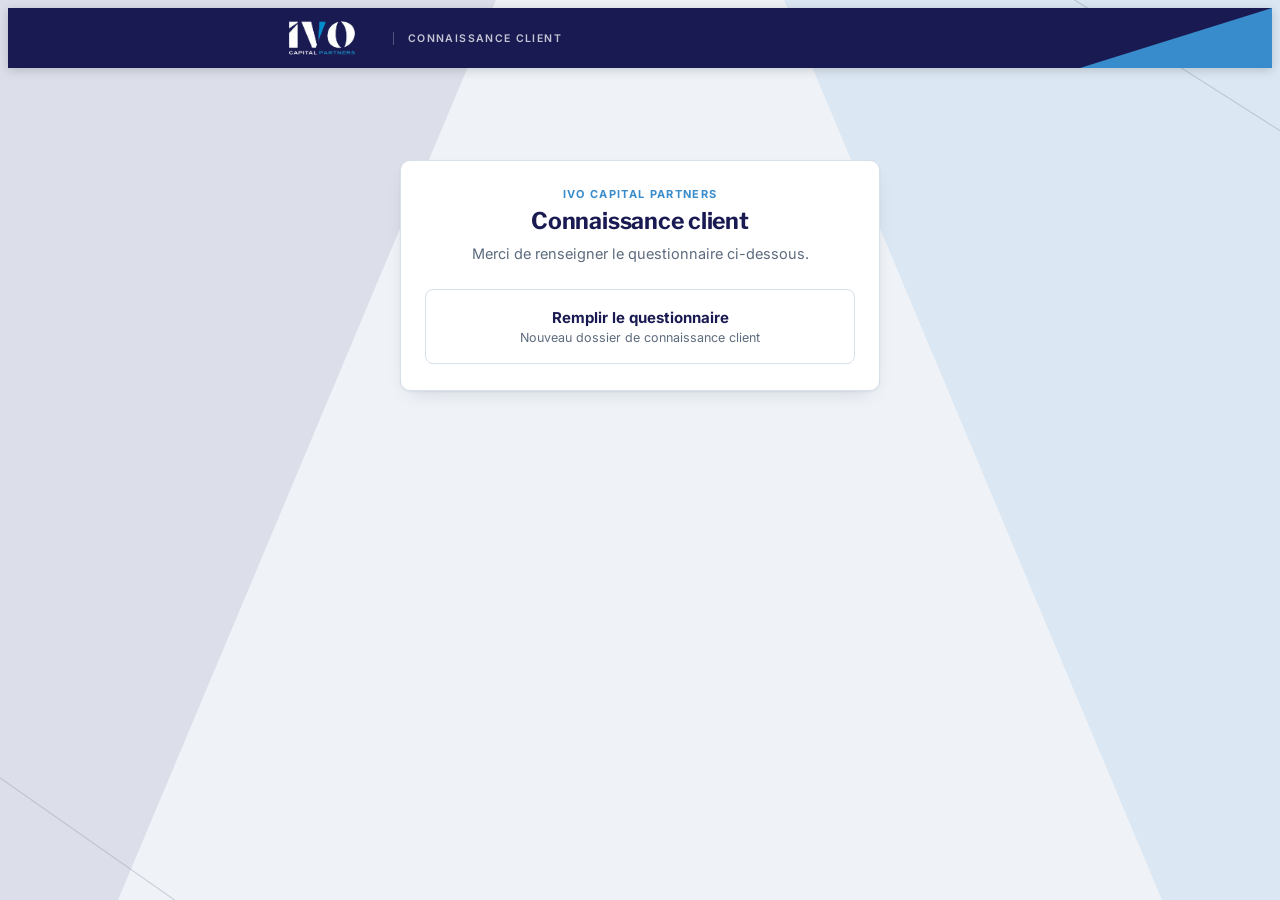
<file: index.html>
<!doctype html>
<html lang="fr">
<head>
<meta charset="utf-8">
<meta name="viewport" content="width=device-width, initial-scale=1, viewport-fit=cover">
<title>IVO Capital Partners — Connaissance client</title>
<link rel="stylesheet" href="lib/ivo-theme.css">
<link rel="stylesheet" href="https://fonts.googleapis.com/css2?family=Inter:wght@400;500;600;700;800&family=Libre+Franklin:wght@600;700;800&display=swap">
<style>
.landing{max-width:480px;margin:70px auto;text-align:center;}
.landing-links{display:flex;flex-direction:column;gap:12px;margin-top:24px;}
.landing-link{
  display:block;text-decoration:none;border:1.5px solid var(--border);border-radius:8px;
  padding:18px 20px;background:var(--surface);transition:border-color .12s ease;
}
.landing-link:hover{border-color:var(--navy);}
.landing-link .lt{font-weight:700;font-size:15px;color:var(--heading);margin-bottom:3px;}
.landing-link .ld{font-size:12.5px;color:var(--text-muted);}
</style>
</head>
<body>
<!-- ⚠ VOLONTAIREMENT PAS DE LIEN VERS conseiller/ NI espace-client/ ICI.
     Cette page est LA SEULE page publique du site (accès direct sans sous-URL).
     Le conseiller accède à conseiller/index.html par lien direct/favori, et
     chaque client existant reçoit le lien espace-client/index.html une fois
     son compte créé (voir supabase/schema-v2-portail-client.sql section 1 et
     la fonction linkAccount() de lib/conseiller-app.js). Si vous ajoutez un
     lien ici vers l'un des deux, il devient visible par n'importe quel
     visiteur du site — c'est un choix de sécurité/discrétion, pas un oubli. -->
<div id="topbar-placeholder"></div>
<div class="wrap">
  <div class="card landing">
    <div class="eyebrow">IVO Capital Partners</div>
    <h1 class="step-title">Connaissance client</h1>
    <p class="step-intro">Merci de renseigner le questionnaire ci-dessous.</p>
    <div class="landing-links">
      <a class="landing-link" href="client/index.html">
        <div class="lt">Remplir le questionnaire</div>
        <div class="ld">Nouveau dossier de connaissance client</div>
      </a>
    </div>
  </div>
</div>
<!-- ⚠ LIÉ À lib/ivo-theme.css (styles #topbar/.brand-badge) ET au fichier
     assets/logo-ivo-white.png, référencé de façon identique dans 3 autres
     fichiers (client/index.html, lib/conseiller-app.js, espace-client/index.html). -->
<script>
document.getElementById("topbar-placeholder").outerHTML =
  '<div id="topbar"><div class="topbar-inner">' +
  '<div class="brand-badge"><img src="assets/logo-ivo-white.png" alt="IVO Capital Partners"></div>' +
  '<div class="brand-context"><div class="brand-sub">Connaissance client</div></div>' +
  '</div></div>';
</script>
</body>
</html>
</file>
<file: lib/ivo-theme.css>
/* ==========================================================================
   COULEURS / VARIABLES / THEME CLAIR SOMBRE / PALETTE IVO
   (couleurs de marque : navy #191A51, bleu accent #398CCB)

   ⚠ --navy et --accent sont utilisés dans QUASIMENT TOUT ce fichier (bandeau,
   boutons, pastilles, bordures actives...) — les changer ici change toute
   l'appli d'un coup, c'est le but. MAIS ⚠ LIEN HORS CSS : la couleur du texte
   écrit dans le PDF final (lib/pdf-fill.js, variable "navy" dans la fonction
   fillAnnexe4, ligne avec "PDFLib.rgb(0.06, 0.1, 0.32)") est un navy très
   proche mais codé en dur séparément (le PDF ne peut pas lire ce fichier CSS)
   — si vous changez le navy de marque ici, pensez à ajuster aussi cette
   valeur RGB dans pdf-fill.js pour rester cohérent visuellement.
   ========================================================================== */
:root{
  --bg:#EFF3F8;
  --surface:#FFFFFF;
  --surface-2:#EDF1F6;
  --text:#0F1B2A;
  --text-muted:#5C6B7D;
  --navy:#191A51;
  --navy-strong:#101235;
  --heading:#191A51;
  --accent:#398CCB;
  --blue-soft:#EAF4FB;
  --blue-soft-border:#AED7EE;
  --border:#D8E0E9;
  --success:#2E7D5B;
  --success-soft:#E3F1EA;
  --danger:#B3452F;
  --danger-soft:#FBEAE5;
  --focus:#398CCB;
  --bg-pattern: url("data:image/svg+xml,%3Csvg xmlns='http://www.w3.org/2000/svg' viewBox='0 0 1600 1000'%3E%3Cpolygon points='0,0 640,0 220,1000 -160,1000' fill='%23191A51' opacity='0.09'/%3E%3Cpolygon points='1600,0 960,0 1380,1000 1760,1000' fill='%23398CCB' opacity='0.11'/%3E%3Cg stroke='%237C8A9B' stroke-width='1.2' fill='none' opacity='0.35'%3E%3Cline x1='-60' y1='760' x2='340' y2='1040'/%3E%3Cline x1='1220' y1='-40' x2='1660' y2='240'/%3E%3C/g%3E%3C/svg%3E");
  --shadow: 0 1px 2px rgba(16,24,38,.05), 0 8px 20px -10px rgba(16,24,38,.18);
}
/* --- MODE SOMBRE AUTOMATIQUE (dark mode, thème sombre système) --- */
@media (prefers-color-scheme: dark){
  :root:not([data-theme="light"]){
    --bg:#0A121D;
    --surface:#111B29;
    --surface-2:#16233A;
    --text:#E8EDF3;
    --text-muted:#93A1B0;
    --heading:#8FCBEC;
    --accent:#398CCB;
    --blue-soft:#141B3E;
    --blue-soft-border:#33507A;
    --border:#28394D;
    --success:#6FBE97;
    --success-soft:#173226;
    --danger:#E08669;
    --danger-soft:#331E17;
    --focus:#8FCBEC;
    --bg-pattern: url("data:image/svg+xml,%3Csvg xmlns='http://www.w3.org/2000/svg' viewBox='0 0 1600 1000'%3E%3Cpolygon points='0,0 640,0 220,1000 -160,1000' fill='%23398CCB' opacity='0.16'/%3E%3Cpolygon points='1600,0 960,0 1380,1000 1760,1000' fill='%23398CCB' opacity='0.13'/%3E%3Cg stroke='%23516480' stroke-width='1.2' fill='none' opacity='0.4'%3E%3Cline x1='-60' y1='760' x2='340' y2='1040'/%3E%3Cline x1='1220' y1='-40' x2='1660' y2='240'/%3E%3C/g%3E%3C/svg%3E");
    --shadow: 0 1px 2px rgba(0,0,0,.3), 0 8px 20px -10px rgba(0,0,0,.5);
  }
}
/* --- MODE SOMBRE FORCÉ (thème sombre choisi manuellement, data-theme="dark") --- */
:root[data-theme="dark"]{
  --bg:#0A121D;
  --surface:#111B29;
  --surface-2:#16233A;
  --text:#E8EDF3;
  --text-muted:#93A1B0;
  --heading:#8FCBEC;
  --accent:#398CCB;
  --blue-soft:#141B3E;
  --blue-soft-border:#33507A;
  --border:#28394D;
  --success:#6FBE97;
  --success-soft:#173226;
  --danger:#E08669;
  --danger-soft:#331E17;
  --focus:#8FCBEC;
  --bg-pattern: url("data:image/svg+xml,%3Csvg xmlns='http://www.w3.org/2000/svg' viewBox='0 0 1600 1000'%3E%3Cpolygon points='0,0 640,0 220,1000 -160,1000' fill='%23398CCB' opacity='0.16'/%3E%3Cpolygon points='1600,0 960,0 1380,1000 1760,1000' fill='%23398CCB' opacity='0.13'/%3E%3Cg stroke='%23516480' stroke-width='1.2' fill='none' opacity='0.4'%3E%3Cline x1='-60' y1='760' x2='340' y2='1040'/%3E%3Cline x1='1220' y1='-40' x2='1660' y2='240'/%3E%3C/g%3E%3C/svg%3E");
  --shadow: 0 1px 2px rgba(0,0,0,.3), 0 8px 20px -10px rgba(0,0,0,.5);
}

/* ==========================================================================
   BASE PAGE / FOND D'ÉCRAN / FOND EN DIAGONALE / TYPOGRAPHIE GÉNÉRALE
   ========================================================================== */
*{box-sizing:border-box;}
html,body{min-height:100%;}
body{
  background-color:var(--bg);
  background-image:var(--bg-pattern);
  background-size:cover;
  background-position:center top;
  background-attachment:fixed;
  background-repeat:no-repeat;
  color:var(--text);
  font-family:'Inter',-apple-system,BlinkMacSystemFont,'Segoe UI',sans-serif;
  padding:0;
}
h1,h2,h3,.display{
  font-family:'Libre Franklin','Inter',sans-serif;
  font-weight:700;
  letter-spacing:-.01em;
  text-wrap:balance;
  color:var(--heading);
}
/* .wrap = conteneur centré (largeur max) de TOUTES les pages
   ⚠ LIÉ À : le padding-top (22px) ci-dessous est aussi ce qui empêche le logo
   du bandeau (.brand-badge, plus bas) de chevaucher le contenu quand il
   déborde du bandeau — voir la note "⚠ LIÉ AU BANDEAU" sur .brand-badge.
   Si vous réduisez ce padding-top, re-testez que "Paris"/le contenu de la
   première étape ne touche plus le bas du logo. */
.wrap{max-width:760px;margin:0 auto;padding:22px 16px 60px;}
.tabular{font-variant-numeric:tabular-nums;}

/* ==========================================================================
   BANNIÈRE / EN-TÊTE / HEADER / TOPBAR / LOGO IVO / ENCOCHE BLEUE
   (le bandeau navy tout en haut de chaque page, avec le logo qui déborde
   et le triangle bleu clair — "l'encoche" — dans le coin droit)

   ⚠ CES 3 RÈGLES SONT LIÉES ENTRE ELLES (#topbar, .topbar-inner, .brand-badge)
   — ne changez JAMAIS une seule des trois sans vérifier les deux autres :
     1. #topbar doit garder "overflow:visible" sinon le logo est coupé net
        au lieu de déborder proprement au-dessus/en-dessous du bandeau.
     2. .topbar-inner{height:60px} = la hauteur RÉELLE et VISIBLE du bandeau
        navy. C'est CETTE valeur qui définit la hauteur du bandeau, pas
        .brand-badge.
     3. .brand-badge{height:92px} = la hauteur du LOGO, volontairement plus
        grande que le bandeau (92 > 60) pour qu'il déborde ("effet logo qui
        sort du cadre"). L'écart (92-60=32, donc 16px de débordement en haut
        ET 16px en bas) doit rester inférieur au padding-top de .wrap
        (22px, voir plus haut) sinon le logo chevauche le contenu de la page.
     Aussi lié : le bandeau imprimé (règle "@media print" tout en bas de ce
     fichier) redéfinit .brand-badge à 44px et #topbar en position statique —
     si vous changez les valeurs normales ici, vérifiez si le bloc @media
     print doit changer aussi.
   ========================================================================== */
#topbar{background:var(--navy);position:sticky;top:env(safe-area-inset-top,0px);z-index:10;box-shadow:0 2px 10px rgba(0,0,0,.18);overflow:visible;}
/* #topbar::after = l'encoche / le triangle bleu clair en diagonale, coin haut-droit
   (pas de lien de taille avec le logo — indépendant, juste décoratif) */
#topbar::after{content:"";position:absolute;top:0;right:0;bottom:0;width:clamp(80px,15vw,240px);background:var(--accent);clip-path:polygon(100% 0, 100% 100%, 0 100%);}
/* .topbar-inner height:60px = ⚠ LIÉ À .brand-badge height:92px (voir bloc au-dessus) */
.topbar-inner{max-width:760px;margin:0 auto;height:60px;padding:0 16px;display:flex;align-items:center;gap:11px;position:relative;z-index:1;}
/* .brand-badge = le cadre du logo IVO (celui qui déborde volontairement du bandeau)
   ⚠ LIÉ À .topbar-inner height:60px ET à .wrap padding-top:22px (voir plus haut) */
.brand-badge{height:92px;display:flex;align-items:center;flex-shrink:0;}
/* l'image du logo elle-même : ⚠ LIÉE au fichier assets/logo-ivo-white.png —
   ce même chemin est répété dans 4 fichiers (index.html racine, client/index.html,
   lib/conseiller-app.js et espace-client/index.html, tous via renderTopbar()) ;
   si vous renommez ou déplacez ce fichier PNG, mettez à jour les 4 endroits. */
.brand-badge img{height:100%;width:auto;display:block;}
.brand-badge span{color:#fff;font-family:'Libre Franklin',sans-serif;font-weight:800;font-size:13.5px;letter-spacing:.02em;}
/* .brand-context = le petit texte à droite du logo ("Connaissance client", "Espace conseiller", "Espace client") */
.brand-context{padding-left:14px;margin-left:14px;border-left:1px solid rgba(255,255,255,.25);}
.brand-name{font-family:'Libre Franklin',sans-serif;font-weight:700;font-size:14.5px;color:#fff;line-height:1.2;}
.brand-sub{font-size:10.5px;letter-spacing:.13em;color:rgba(255,255,255,.75);text-transform:uppercase;font-weight:600;}

/* ==========================================================================
   BARRE DE PROGRESSION / ÉTAPES / PASTILLES DU QUESTIONNAIRE
   (les ronds numérotés 1-8 en haut du questionnaire client)
   ========================================================================== */
.progress{display:flex;gap:4px;margin-bottom:30px;overflow-x:auto;padding-bottom:4px;}
.progress::-webkit-scrollbar{height:0;}
.pstep{
  flex:1;min-width:64px;text-align:center;cursor:pointer;border:none;background:none;
  padding:0;display:flex;flex-direction:column;align-items:center;gap:6px;
}
/* .pdot = la pastille ronde elle-même (grise = à faire, navy = en cours, verte = fait) */
.pdot{width:26px;height:26px;border-radius:50%;border:2px solid var(--border);display:flex;align-items:center;justify-content:center;font-size:11px;font-weight:700;color:var(--text-muted);background:var(--surface);transition:all .15s ease;}
.pstep.active .pdot{border-color:var(--navy);background:var(--navy);color:#fff;}
.pstep.done .pdot{border-color:var(--success);background:var(--success);color:#fff;}
.plabel{font-size:10px;color:var(--text-muted);line-height:1.2;max-width:70px;}
.pstep.active .plabel{color:var(--heading);font-weight:600;}
/* ⚠ .pbar-track / .pbar-fill (barre fine sous les pastilles) ne servent plus
   qu'à client/index-version-classique.html : la version actuelle du
   questionnaire n'affiche que la barre .iprog, dans la carte. À supprimer le
   jour où la version classique est supprimée. */
.pbar-track{height:3px;background:var(--border);border-radius:3px;margin:-19px 0 0;position:relative;z-index:-1;}
.pbar-fill{height:3px;background:var(--navy);border-radius:3px;transition:width .2s ease;}

/* ==========================================================================
   CARTE / CARD BLANCHE / BLOC PRINCIPAL / ENCADRÉ DE CONTENU
   (le grand bloc blanc arrondi qui contient chaque étape/écran)
   ========================================================================== */
.card{
  background:var(--surface);border:1px solid var(--border);border-radius:10px;
  padding:26px 24px;box-shadow:var(--shadow);
}
/* .eyebrow = le petit texte bleu en majuscules au-dessus du titre */
.eyebrow{font-size:11px;letter-spacing:.12em;text-transform:uppercase;color:var(--accent);font-weight:700;margin-bottom:6px;}
.step-title{font-size:23px;margin:0 0 8px;}
.step-intro{color:var(--text-muted);font-size:14.5px;line-height:1.55;margin:0 0 24px;}

/* ==========================================================================
   CHAMPS DE FORMULAIRE / INPUTS / LABELS / SAISIE
   ========================================================================== */
.field{margin-bottom:20px;}
.field-row{display:grid;grid-template-columns:1fr 1fr;gap:14px;}
@media (max-width:520px){.field-row{grid-template-columns:1fr;}}
label.flabel{display:block;font-size:13px;font-weight:600;margin-bottom:6px;color:var(--text);}
label.flabel .opt{color:var(--text-muted);font-weight:400;}
input[type=text],input[type=number],input[type=email],input[type=tel],input[type=date],select,textarea{
  width:100%;padding:10px 12px;border:1px solid var(--border);border-radius:5px;
  background:var(--surface);color:var(--text);font-size:14px;font-family:inherit;
}
textarea{resize:vertical;min-height:64px;}
input:focus,select:focus,textarea:focus{outline:2px solid var(--focus);outline-offset:1px;border-color:var(--focus);}
.suffix-wrap{position:relative;}
.suffix-wrap input{padding-right:38px;}
/* .suffix = le petit texte "€", "%", etc. collé à droite d'un champ */
.suffix{position:absolute;right:12px;top:50%;transform:translateY(-50%);font-size:12.5px;color:var(--text-muted);font-weight:600;}

/* ==========================================================================
   ENCART D'INFO / BULLE D'AIDE / TOOLTIP BLEU
   ========================================================================== */
.info{
  display:flex;gap:9px;background:var(--blue-soft);border-left:3px solid var(--navy);
  border-radius:4px;padding:10px 12px;margin-top:8px;font-size:12.5px;color:var(--text-muted);line-height:1.5;
}
.info b{color:var(--text);}
.info .ic{flex-shrink:0;font-size:13px;}

/* ==========================================================================
   CHIPS / PASTILLES DE CHOIX / BOUTONS RONDS DE SÉLECTION
   ========================================================================== */
.chips{display:flex;gap:8px;flex-wrap:wrap;}
.chip{
  padding:8px 15px;border-radius:6px;border:1.5px solid var(--border);background:var(--surface);
  font-size:13.5px;font-weight:600;cursor:pointer;color:var(--text);transition:all .12s ease;
}
.chip:hover{border-color:var(--navy);}
.chip.on{background:var(--navy);border-color:var(--navy);color:#fff;}

/* ==========================================================================
   CARTES DE CHOIX / OPTIONS À COCHER / OPTCARD
   (ex : profil de perte max, personne physique/morale, etc.)
   ========================================================================== */
.optcard{
  border:1.5px solid var(--border);border-radius:6px;padding:14px 16px;margin-bottom:10px;cursor:pointer;
  transition:all .12s ease;background:var(--surface);
}
.optcard:hover{border-color:var(--navy);}
.optcard.on{border-color:var(--heading);background:var(--blue-soft);box-shadow:0 0 0 1px var(--heading) inset;}
.optcard .ot{font-weight:700;font-size:14px;margin-bottom:2px;}
.optcard .od{font-size:12.5px;color:var(--text-muted);line-height:1.4;}

/* ==========================================================================
   ÉCRANS INSTRUMENT PAR INSTRUMENT / QUESTION DE CONNAISSANCE + OPÉRATIONS
   .iprog = la petite barre "Question 3 sur 8" en haut de CHAQUE écran du
   questionnaire (toutes les étapes sauf Patrimoine et Bilan).
   ⚠ LIÉ À client/index.html (renderStep() pour .iprog, instrumentBody() pour
   .qa-opts, .qa-opt, .qa-idk) et à client/index-version-classique.html
   (ancienne version, qui utilise les mêmes classes). Les boutons "Aucune /
   1 à 4 / 5 ou plus" des opérations réutilisent la classe générique .chip.
   ========================================================================== */
.iprog{display:flex;align-items:center;gap:12px;margin:0 0 14px;font-size:12px;font-weight:600;color:var(--text-muted);}
.iprog-bar{flex:1;height:4px;border-radius:2px;background:var(--border);overflow:hidden;}
.iprog-bar i{display:block;height:4px;background:var(--accent);border-radius:2px;}
.qa-opts{display:flex;flex-direction:column;gap:8px;margin-top:6px;}
.qa-opt{text-align:left;padding:12px 14px;font-size:14px;line-height:1.4;border-radius:8px;border:1.5px solid var(--border);background:var(--surface);color:var(--text);cursor:pointer;font-family:inherit;}
.qa-opt:hover{border-color:var(--navy);}
.qa-opt.on{border-color:var(--navy);background:var(--blue-soft);color:var(--heading);font-weight:600;}
.qa-opt.qa-idk{color:var(--text-muted);font-size:13px;}
.qa-opt.qa-idk.on{color:var(--heading);}

/* ==========================================================================
   CLASSEMENT / DRAG AND DROP / GLISSER-DÉPOSER DES OBJECTIFS
   (étape "Vos objectifs et votre horizon", liste réordonnable à la souris/au doigt)
   ========================================================================== */
.ranklist{display:flex;flex-direction:column;gap:8px;}
.rankitem{display:flex;align-items:center;gap:12px;background:var(--blue-soft);border:1px solid var(--blue-soft-border);border-radius:5px;padding:10px 12px;position:relative;}
.rankitem.dragging{z-index:20;box-shadow:0 8px 20px -6px rgba(16,24,38,.35);cursor:grabbing;}
.rankitem.rank-shifting{transition:transform .15s ease;}
/* .rankhandle = la poignée ⠿ pour glisser une ligne */
.rankhandle{cursor:grab;touch-action:none;color:var(--text-muted);font-size:16px;line-height:1;flex-shrink:0;padding:4px 2px;user-select:none;}
.rankhandle:hover{color:var(--heading);}
.rankhandle-inline{font-size:13px;}
.ranknum{width:24px;height:24px;border-radius:50%;background:var(--navy);color:#fff;font-size:12px;font-weight:700;display:flex;align-items:center;justify-content:center;flex-shrink:0;}
.ranktext{flex:1;font-size:13.5px;font-weight:600;}
.rankbtns{display:flex;gap:4px;}
.rankbtns button{width:26px;height:26px;border-radius:4px;border:1px solid var(--border);background:var(--surface);color:var(--text);cursor:pointer;font-size:13px;}
.rankbtns button:disabled{opacity:.3;cursor:default;}

/* ==========================================================================
   PASTILLE STATISTIQUE / STAT TILE
   ========================================================================== */
.stattile{display:flex;justify-content:space-between;align-items:center;background:var(--blue-soft);border:1px solid var(--blue-soft-border);border-radius:6px;padding:14px 16px;margin:18px 0 6px;}
.stattile .sl{font-size:12.5px;color:var(--text-muted);font-weight:600;}
.stattile .sv{font-size:20px;font-weight:800;color:var(--heading);}
.stattile .sv small{font-size:12px;color:var(--text-muted);font-weight:600;}

/* ==========================================================================
   BOUTONS / BTN / NAVIGATION SUIVANT-PRÉCÉDENT
   ========================================================================== */
.navrow{display:flex;justify-content:space-between;align-items:center;margin-top:28px;gap:10px;}
.btn{padding:11px 22px;border-radius:6px;font-size:14px;font-weight:700;cursor:pointer;border:none;font-family:inherit;}
.btn-primary{background:var(--navy);color:#fff;}
.btn-primary:hover{background:var(--navy-strong);}
.btn-ghost{background:none;color:var(--text-muted);border:1.5px solid var(--border);}
.btn-ghost:hover{color:var(--text);border-color:var(--text-muted);}
.btn-gold{background:var(--accent);color:#fff;}
.btn-gold:hover{opacity:.88;}
.btn:disabled{opacity:.45;cursor:default;}

/* ==========================================================================
   ÉCRAN D'INTRODUCTION / ACCUEIL DU QUESTIONNAIRE / LISTE À PUCES NUMÉROTÉES
   ========================================================================== */
.intro-list{display:flex;flex-direction:column;gap:10px;margin:20px 0 26px;}
.intro-item{display:flex;gap:10px;align-items:flex-start;font-size:13.5px;color:var(--text-muted);}
.intro-item .n{width:22px;height:22px;border-radius:50%;background:var(--blue-soft);color:var(--heading);font-weight:700;font-size:11px;display:flex;align-items:center;justify-content:center;flex-shrink:0;margin-top:1px;}
.pill{display:inline-flex;align-items:center;gap:6px;background:var(--blue-soft);border:1px solid var(--blue-soft-border);border-radius:5px;padding:5px 12px;font-size:11.5px;font-weight:600;color:var(--text-muted);}

/* ==========================================================================
   RÉCAPITULATIF FINAL / RECAP / TABLEAU DE SYNTHÈSE / PROFIL DE RISQUE
   (dernière étape du questionnaire client, avant envoi)
   ========================================================================== */
.recap-sec{border:1px solid var(--border);border-radius:6px;margin-bottom:14px;overflow:hidden;}
.recap-head{display:flex;justify-content:space-between;align-items:center;padding:13px 16px;background:var(--blue-soft);cursor:pointer;}
.recap-head h3{font-size:14px;margin:0;}
.recap-head a{font-size:12px;color:var(--heading);font-weight:700;text-decoration:none;}
.recap-body{padding:14px 16px;font-size:13px;line-height:1.7;}
.recap-body table{width:100%;border-collapse:collapse;}
.recap-body td{padding:3px 0;font-size:13px;vertical-align:top;}
.recap-body td.k{color:var(--text-muted);width:52%;}
.recap-body td.v{font-weight:600;text-align:right;}
.kdiv{overflow-x:auto;}

/* --- CARTE PROFIL DE RISQUE (prudent / équilibré / dynamique / discrétionnaire) --- */
.profilecard{border-radius:6px;padding:20px;margin:6px 0 18px;border:1.5px solid var(--blue-soft-border);background:var(--blue-soft);}
.profilecard .pname{font-family:'Libre Franklin',sans-serif;font-weight:800;font-size:19px;color:var(--heading);margin-bottom:6px;}
.profilecard p{font-size:13px;color:var(--text);line-height:1.55;margin:0;}
.disclaimer{font-size:11.5px;color:var(--text-muted);margin-top:10px;font-style:italic;}

/* --- CASE À COCHER FINALE (certification / consentement) --- */
.checkline{display:flex;gap:10px;align-items:flex-start;background:var(--surface-2);border-radius:5px;padding:12px 14px;margin:18px 0;font-size:13px;line-height:1.5;}
.checkline input{margin-top:2px;}

/* ==========================================================================
   NOTIFICATION / TOAST / MESSAGE FLASH EN BAS D'ÉCRAN
   ========================================================================== */
.actionrow{display:flex;gap:10px;flex-wrap:wrap;margin-top:18px;}
.toast{position:fixed;bottom:20px;left:50%;transform:translateX(-50%);background:var(--navy-strong);color:#fff;padding:11px 18px;border-radius:6px;font-size:13px;font-weight:600;box-shadow:var(--shadow);z-index:50;opacity:0;transition:opacity .2s ease;pointer-events:none;}
.toast.show{opacity:1;}
/* --- BANDEAU D'ALERTE ROUGE (erreur bloquante) --- */
.banner-warn{background:var(--danger-soft);border:1px solid var(--danger);color:var(--danger);border-radius:6px;padding:12px 14px;font-size:12.5px;margin-bottom:18px;}
.banner-warn a{color:var(--danger);font-weight:700;text-decoration:underline;}

/* ==========================================================================
   ENCART CONSEILLER (repliable) / PARTIE ADVISOR CÔTÉ QUESTIONNAIRE CLIENT
   ========================================================================== */
.advisor-box{margin-top:16px;}
.advisor-toggle{background:none;border:none;color:var(--text-muted);font-size:12px;font-weight:600;cursor:pointer;padding:6px 2px;font-family:inherit;}
.advisor-toggle:hover{color:var(--heading);}
.advisor-panel{border:1px dashed var(--border);border-radius:6px;padding:16px;margin-top:8px;background:var(--surface-2);}
.advisor-note{font-size:12px;color:var(--text-muted);margin:0 0 12px;line-height:1.5;}
.advisor-link{font-size:11.5px;color:var(--text-muted);word-break:break-all;margin-top:10px;font-family:monospace;background:var(--surface);border:1px solid var(--border);border-radius:4px;padding:8px 10px;}

/* ⚠ LIÉ À lib/conseiller-app.js (checklist "Documents demandés" — encart
   Dossier KYC ET formulaire "Créer un client à partir de rien"). */
.doccheck-grid{display:grid;grid-template-columns:repeat(2,minmax(0,1fr));gap:6px 16px;margin-top:6px;}
@media (max-width:640px){.doccheck-grid{grid-template-columns:1fr;}}
.doc-check{display:flex;align-items:center;gap:8px;font-size:13px;color:var(--text);}
.doc-check input{flex-shrink:0;}

/* ==========================================================================
   BLOC FINAL D'ENVOI / FINALBOX / BOUTON DE VALIDATION DU DOSSIER
   ========================================================================== */
.finalbox{border:1.5px solid var(--blue-soft-border);background:var(--blue-soft);border-radius:8px;padding:20px;margin-top:22px;text-align:center;}
.finalbox-title{font-size:11px;letter-spacing:.12em;text-transform:uppercase;color:var(--accent);font-weight:700;margin-bottom:6px;}
.finalbox-text{font-size:13px;color:var(--text-muted);line-height:1.5;margin:0 0 16px;max-width:440px;margin-left:auto;margin-right:auto;}
.btn-large{padding:14px 28px;font-size:15px;width:100%;max-width:420px;}
.finalbox-hint{font-size:12px;color:var(--danger);margin-top:10px;font-weight:600;}
.actionrow-secondary{justify-content:center;margin-top:14px;}

/* ==========================================================================
   IMPRESSION / EXPORT PDF NAVIGATEUR / MODE PRINT
   (règles appliquées UNIQUEMENT quand la page est imprimée / exportée en PDF
   depuis le navigateur — jamais à l'écran normal)

   ⚠ LIÉ À la section BANNIÈRE/TOPBAR/LOGO tout en haut de ce fichier — ce
   bloc ANNULE volontairement le débordement du logo (overflow:visible →
   hidden, position:sticky → static) pour éviter qu'il ne se répète en petit
   bloc cassé sur chaque page imprimée. Si vous changez la hauteur normale du
   bandeau/logo là-haut, ce n'est PAS nécessaire de changer les valeurs
   ci-dessous (44px reste une taille raisonnable à l'impression), mais gardez
   ce bloc si vous retirez l'effet de débordement — sinon il ne sert plus à rien.
   ========================================================================== */
@media print{
  #topbar{position:static;overflow:hidden;}
  .brand-badge{height:44px;}
}
</file>
